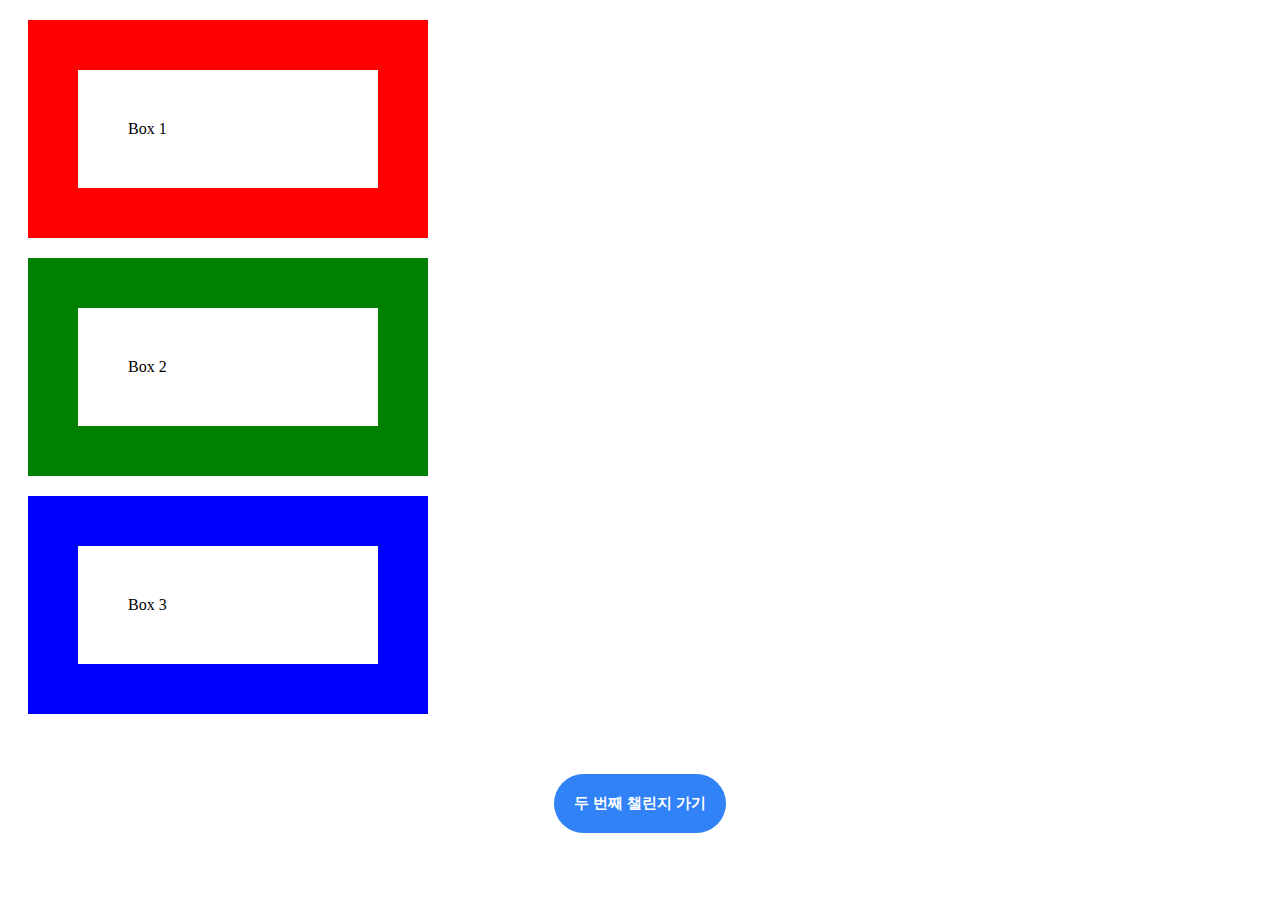
<file: index.html>
<!DOCTYPE html>
<html lang="en">

<head>
    <meta charset="UTF-8">
    <meta name="viewport" content="width=device-width, initial-scale=1.0">
    <link href="style.css" rel="stylesheet" type="text/css">
    <link rel="stylesheet" href="button.css">
    <title>Document</title>
</head>

<div>
    <div class="box">Box 1</div>
    <div class="box green">Box 2</div>
    <div class="box blue">Box 3</div>
</div>

<div class="button-container">
    <button onclick="location.href='index2.html'">두 번째 챌린지 가기</button>
</div>

</body>

</html>
</file>
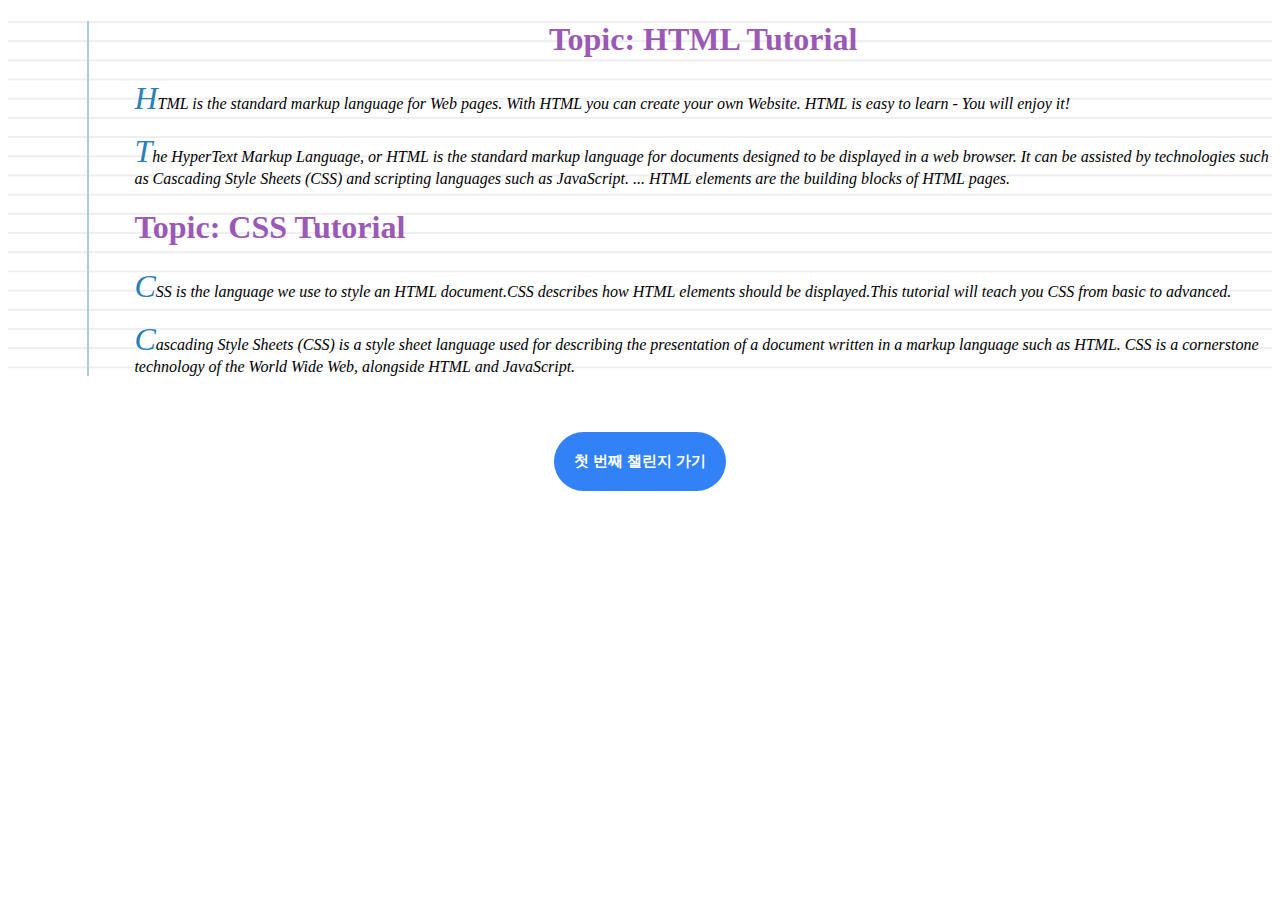
<file: index2.html>
<!DOCTYPE html>
<html lang="en">

<head>
    <meta charset="UTF-8">
    <meta name="viewport" content="width=device-width, initial-scale=1.0">
    <link href="style2.css" rel="stylesheet" type="text/css">
    <link rel="stylesheet" href="button.css">
    <title>Document</title>
</head>

<body>
    <div class="challenge2">
        <h1>HTML Tutorial</h1>
        <p class="sub-header">HTML is the standard markup language for Web pages. With HTML you can create your own
            Website. HTML is easy to learn - You will enjoy it! </p>
        <p>The HyperText Markup Language, or HTML is the standard markup language for documents designed to be displayed
            in a web browser. It can be assisted by technologies such as Cascading Style Sheets (CSS) and scripting
            languages such as JavaScript. ... HTML elements are the building blocks of HTML pages. </p>
        <h1>CSS Tutorial</h1>
        <p class="sub-header">CSS is the language we use to style an HTML document.CSS describes how HTML elements
            should be displayed.This tutorial will teach you CSS from basic to advanced.</p>
        <p>Cascading Style Sheets (CSS) is a style sheet language used for describing the presentation of a document
            written in a markup language such as HTML. CSS is a cornerstone technology of the World Wide Web, alongside
            HTML and JavaScript. </p>
    </div>

    <div class="button-container">
        <button onclick="location.href='index.html'">첫 번째 챌린지 가기</button>
    </div>
</body>

</html>
</file>
<file: style.css>
.box {
    border: 50px solid red;
    width: 200px;
    padding: 50px;
    margin: 20px
}

.green {
    border-color: green;
}

.blue {
    border-color: blue;
}
</file>
<file: button.css>
.button-container {
    display: flex;
    justify-content: center;
}

.button-container>button {
    padding: 20px;
    font-size: 15px;
    font-weight: 700;
    border: none;
    border-radius: 40px;
    background-color: rgb(49, 130, 246);
    color: white;
    margin-top: 40px;
    transition: all .1s ease-in;
}

.button-container>button:hover {
    transform: scale(1.07);
    cursor: pointer;
}
</file>
<file: style2.css>
h1 {
    color: #9b59b6;
}

h1::before {
    content: "Topic: ";
}

h1:first-child {
    text-align: center;
}

p {
    font-size: 16px;
    font-family: Verdana;
    font-style: italic;
}

p::first-letter {
    font-size: 200%;
    color: #2980b9;
}

.challenge2 {
    padding-left: 10%;
    background-color: #fff;
    background-image:
        linear-gradient(90deg, transparent 79px, #abced4 79px, #abced4 81px, transparent 81px),
        linear-gradient(#eee .1em, transparent .1em);
    background-size: 100% 1.2em;
}
</file>
